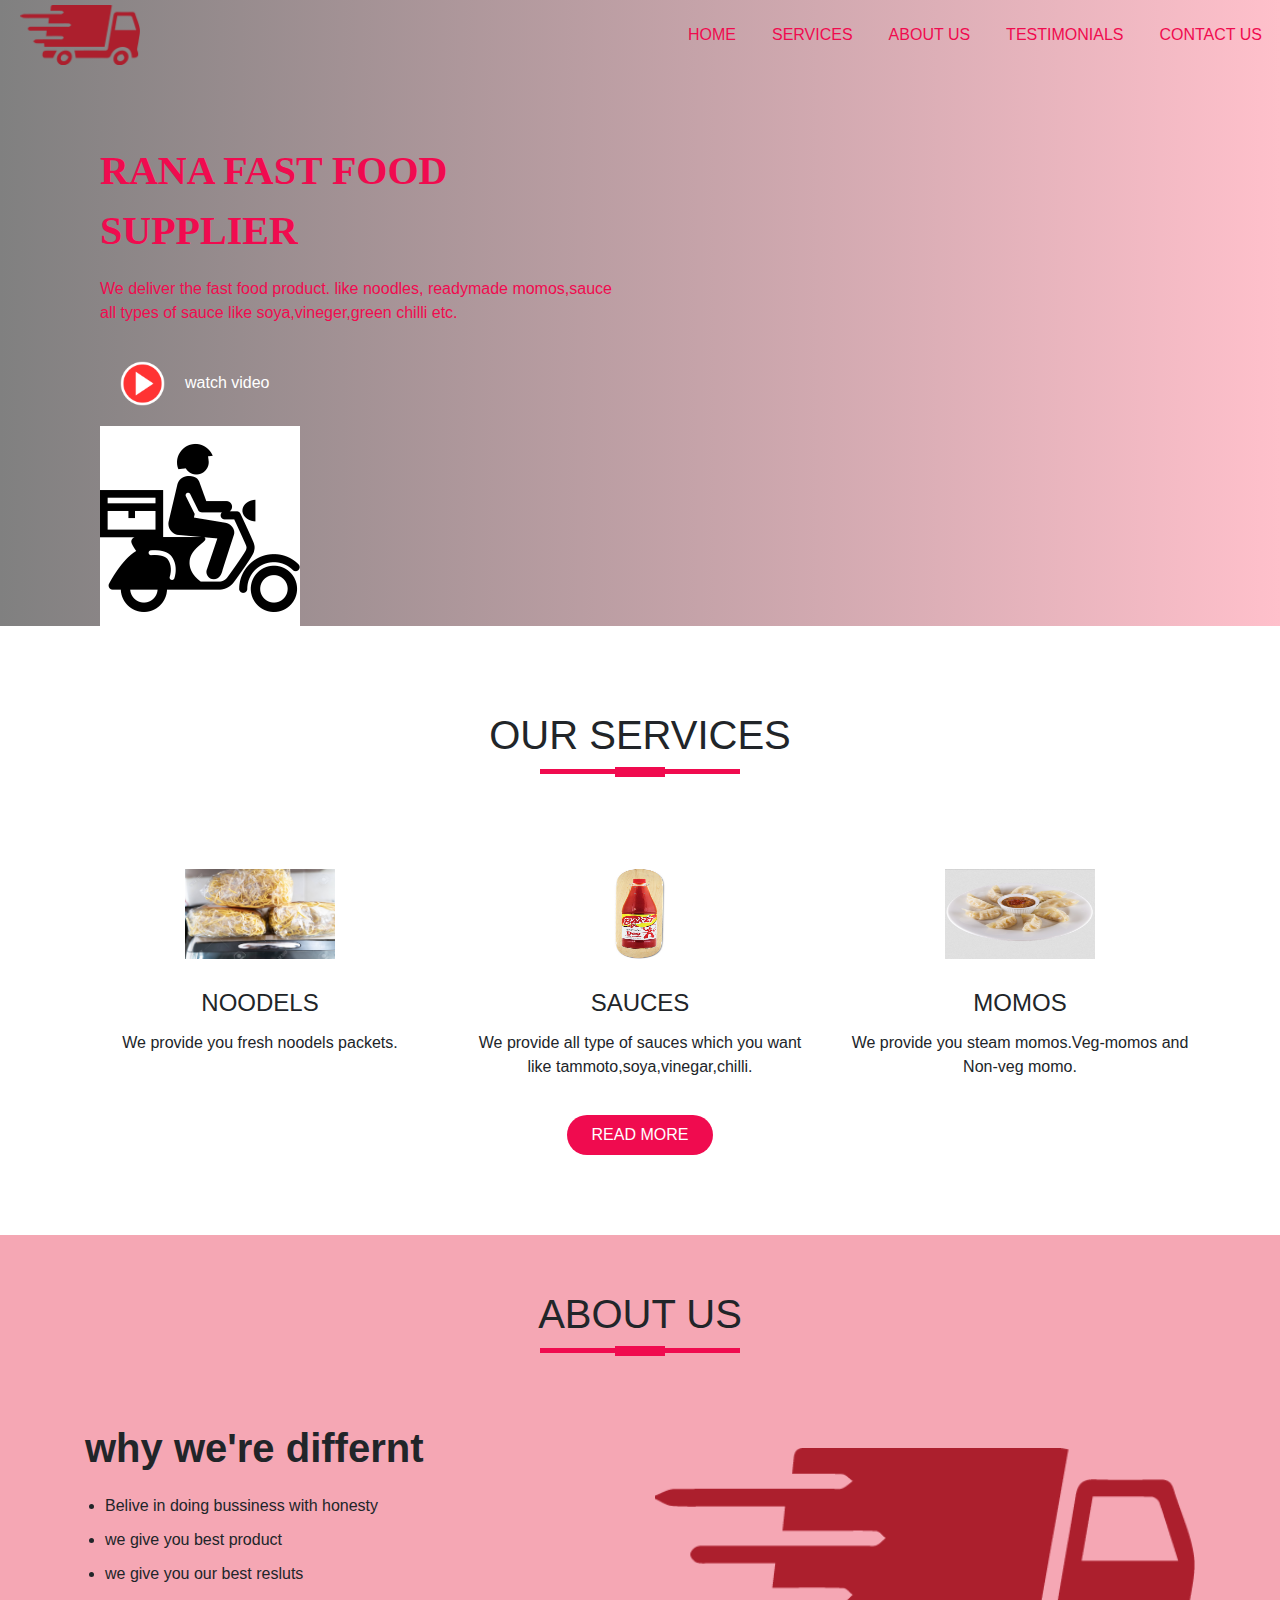
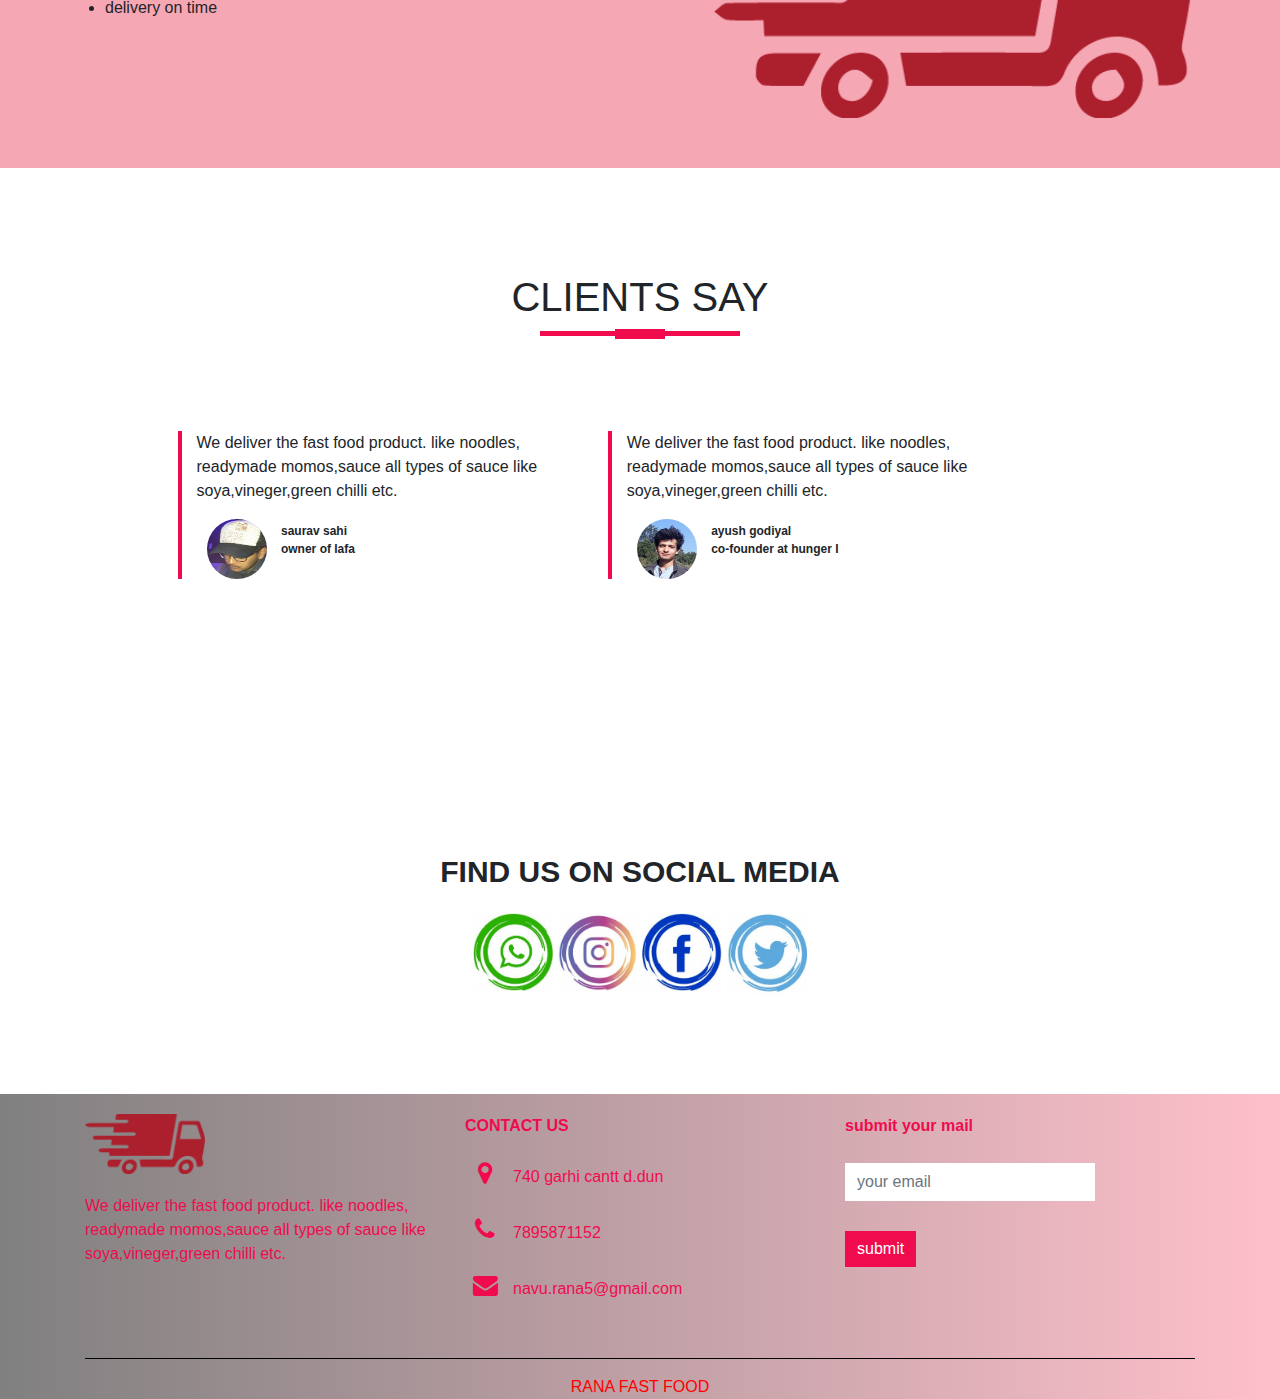
<file: index.html>
<!DOCTYPE html>
<html>
    <head>
        <meta charset="utf-8">
        <meta name="viewport" content="width=device-width, initial-scale=1.0">
        <title>supply items</title>
        <link rel="stylesheet" href="style.css">
        <link rel="stylesheet" href="https://stackpath.bootstrapcdn.com/bootstrap/4.3.1/css/bootstrap.min.css">
        <script src="https://code.jquery.com/jquery-3.3.1.slim.min.js"></script>
        <script src="https://stackpath.bootstrapcdn.com/bootstrap/4.3.1/js/bootstrap.min.js"></script>
        <link rel="stylesheet" href="https://stackpath.bootstrapcdn.com/font-awesome/4.7.0/css/font-awesome.min.css">
    </head>
    <body>
        <!-----nav bar--->
        
        <section id="nav-bar">

        <nav class="navbar navbar-expand-lg navbar-light">
                <a class="navbar-brand" href="#"><img src="1.png"></a>
                <button class="navbar-toggler" type="button" data-toggle="collapse" data-target="#navbarNav" aria-controls="navbarNav" aria-expanded="false" aria-label="Toggle navigation">
                        <i class="fa fa-bars"></i>
                </button>
                <div class="collapse navbar-collapse" id="navbarNav">
                  <ul class="navbar-nav ml-auto">
                    <li class="nav-item">
                      <a class="nav-link" href="#banner">HOME</a>
                    </li>
                    <li class="nav-item">
                      <a class="nav-link" href="#services">SERVICES</a>
                    </li>
                    <li class="nav-item">
                      <a class="nav-link" href="#about-us">ABOUT US</a>
                    </li>
                    <li class="nav-item">
                      <a class="nav-link" href="#testimonials">TESTIMONIALS</a>
                          </li>
                    <li class="nav-item">
                      <a class="nav-link" href="#social-media">CONTACT US</a>
                    </li>
                  </ul>
                </div>
              </nav>
            </section>

            <!----------banner section----->
            <section id="banner">
               <div class="container">
                <div calss="row">
               <div class="col-md-6">
                <p class="promo-title">RANA FAST FOOD SUPPLIER</p>
               <P>We deliver the fast food product. like noodles, readymade momos,sauce all types of sauce like soya,vineger,green chilli etc. </P>
               <a href="#"><img src="3.png" class="play-btn">watch video</a>   
               </div>
                        
                        <div class="col-md-6">
                        <img src="2.png" class="img-fluid">  
                        </div>

                      </div>
                    </div>
                  </section>

            
            <!----------services-------->
            <section id="services">
            <div class="container text-center">
            <h1 class="title">OUR SERVICES</h1>
            <div class="row text-center">
            <div class="col-md-4 services">
                      <img src="4.jpg" class="service-img">
                      <h4>NOODELS</h4>
                      <P>We provide you fresh noodels packets.</P>
                      
                 </div>
            <div class="col-md-4 services">
                      <img src="5.jpg" class="service-img">
                      <h4>SAUCES</h4>
                      <P>We provide all type of sauces which you want like tammoto,soya,vinegar,chilli.</P>
                      
                 </div>
            <div class="col-md-4 services">
                        <img src="6.png" class="service-img">
                        <h4>MOMOS</h4>
                        <P>We provide you steam momos.Veg-momos and Non-veg momo.</P>
                        
                  </div>
                  </div>
                  <a href="read more.html"><button type="button" class="btn btn-primary">READ MORE</button></a>
                </div>    
            </section>

            <!-----about us----->
           <section id="about-us">
              <div class="container">
                <h1 class="title text-center">ABOUT US</h1>
                <div class="row">
                  <div class="col-md-6 about-us">
                    <p class="about-title">why we're differnt</p>
                    <ul>
                      <li>Belive in doing bussiness with honesty</li>
                      <li>we give you best product</li>
                      <li>we give you our best resluts</li>
                      <li>delivery on time</li>
                    </ul>
                  </div>
                  
                  <div class="col-md-6">
                    <img src="7.png" class="about-img">
                  </div>

                </div>
              </div>
            </section>

            <!--------testimonials------>
            <section id="testimonials">
              <div class="container">
               <h1 class="title text-center">CLIENTS SAY</h1>
               <div class="row offset-1">
                 <div class="col-md-5 testimonials">
                   <p>We deliver the fast food product. like noodles, readymade momos,sauce all types of sauce like soya,vineger,green chilli etc.</p>
                   <img src="8.jpg">
                   <p class="user-details"><b>saurav sahi <br>owner of lafa</b></p>
                  </div>
                  <div class="col-md-5 testimonials">
                      <p>We deliver the fast food product. like noodles, readymade momos,sauce all types of sauce like soya,vineger,green chilli etc.</p>
                      <img src="9.jpg">
                      <p class="user-details"><b>ayush godiyal<br> co-founder at hunger I</b></p>
                     </div>
               </div>
              </div>
            </section>

            <!----------social media------>
            <section id="social-media">
              <div class="container text-center">
                <p>FIND US ON SOCIAL MEDIA</p>
                <div class="social-icons">
                 <a href="#"></a><img src="10.jpg">
                 <a href="#"></a><img src="11.jpg">
                 <a href="#"></a><img src="12.jpg">
                 <a href="#"></a><img src="13.jpg">
                </div>
              </div>
            </section>

            <!--------footer section------>
            <section id="footer">
            <div class="container">
            <div class="row">
            <div class="col-md-4 footer-box">
                    <img src="1.png">
                    <p>We deliver the fast food product. like noodles, readymade momos,sauce all types of sauce like soya,vineger,green chilli etc.</p>
                  </div>

                  <div class="col-md-4 footer-box">
                    <p><b>CONTACT US</b></p>
                    <p><i class="fa fa-map-marker"></i>740 garhi cantt d.dun</p>
                    <p><i class="fa fa-phone"></i>7895871152</p>
                    <p><i class="fa fa-envelope"></i>navu.rana5@gmail.com</p>
                  </div>

                  <div class="col-md-4 footer-box">
                    <p><b>submit your mail</b></p>
                    <input type="email" class="form-control" placeholder="your email">
                    <button type="button" class="btn btn-primary">submit</button>
                  </div>
                </div>
                <hr>
                <p class="copyright">RANA FAST FOOD</p>
              </div>

            </section>
    </body>  
</html>
</file>
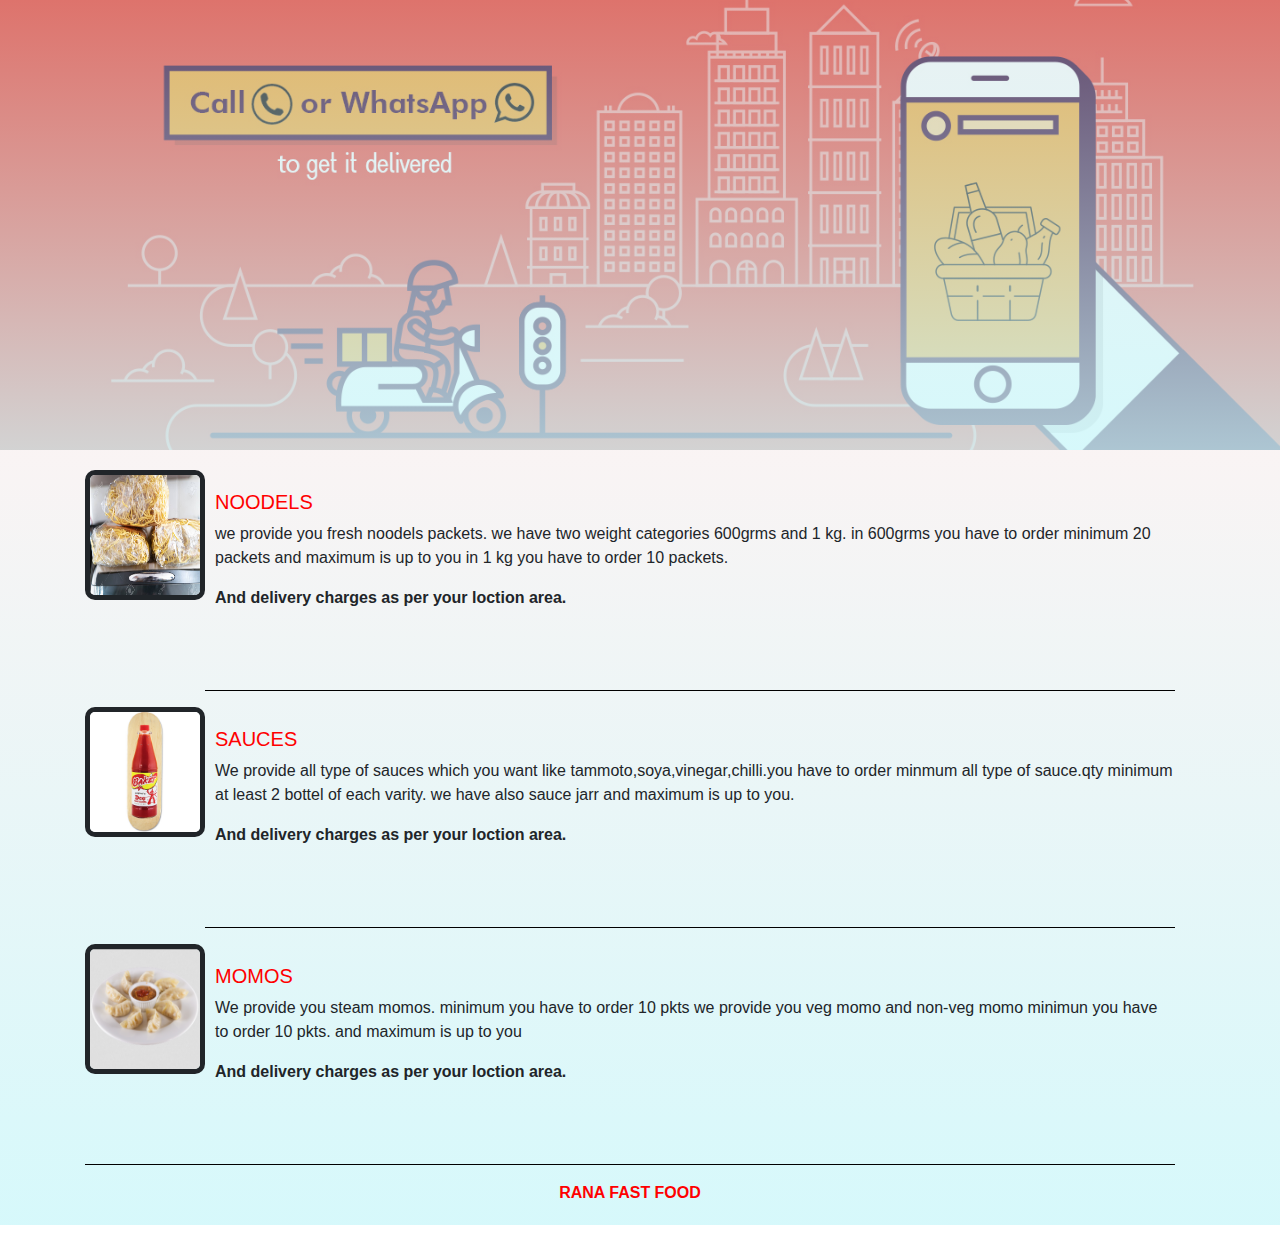
<file: read more.html>
<!DOCTYPE html>
<html>
    <head>
        <meta charset="utf-8">
        <meta name="viewport" content="width=device-width, initial-scale=1.0">
    <title>read more</title>
    <link rel="stylesheet" href="style.css">
    <link rel="stylesheet" href="https://stackpath.bootstrapcdn.com/bootstrap/4.3.1/css/bootstrap.min.css">
    <script src="https://code.jquery.com/jquery-3.3.1.slim.min.js"></script>
    <script src="https://stackpath.bootstrapcdn.com/bootstrap/4.3.1/js/bootstrap.min.js"></script>
    <link rel="stylesheet" href="https://stackpath.bootstrapcdn.com/font-awesome/4.7.0/css/font-awesome.min.css">
    </head>
    <body>

        <!---------header------>
            <section id="read-more">
        </section>

        <!-----------unordered list----->
        <section id="un-ordered">
        <div class="container">
                <ul class="list-unstyled">
                        <li class="media">
                        <img class="list-img" src="14.jpg" alt="NOODELS">
                        <div class="media-body">
                        <h5 class="heading">NOODELS</h5>
                          <P>we provide you fresh noodels packets. we have two weight categories 600grms and 1 kg. in 600grms you have to order minimum 20 packets
                           and maximum is up to you in 1 kg you have to order 10 packets.<br><p><b>And delivery charges as per your loction area.</b></p></P>
                          <BR>
                            <br>
                            <hr>
                        </div>
                       </li>
                       <li class="media">
                        <img class="list-img" src="15.jpg" alt="sauces">
                        <div class="media-body">
                        <h5 class="heading">SAUCES</h5>
                          <P>We provide all type of sauces which you want like tammoto,soya,vinegar,chilli.you have to order minmum all type of sauce.qty minimum at least 2 bottel of each varity. we have also sauce jarr and maximum is up to you.<br><p><b>And delivery charges as per your loction area.</b></p></P>
                          <BR>
                            <br>
                            <hr>
                        </div>
                       </li>
                       <li class="media">
                        <img class="list-img" src="16.png" alt="momos">
                        <div class="media-body">
                        <h5 class="heading">MOMOS</h5>
                          <P>We provide you steam momos. minimum you have to order 10 pkts we provide you veg momo and non-veg momo minimun you have to order 10 pkts. and maximum is up to you<br><p><b>And delivery charges as per your loction area.</b></p></P>
                            <br>
                            <br>
                           
                        </div>
                       </li>
                       <hr>
                      <p class="copyright"><b>RANA FAST FOOD</b></p>
                      
        </div>
        </section>
        </body>
        </html>
</file>
<file: style.css>
*
{
    margin: 0;
    padding: 0;
}
html{
	scroll-behavior: smooth;
}
body
{
    font-family: sans-serif;
}
#nav-bar
{
    position: sticky;
    top:0;
    z-index:10;
}
.navbar
{
    background-image: linear-gradient(to right, grey,pink);
    padding: 0 !important;
}
.navbar-brand img
{
    height: 60px;
    padding-left: 20px;
}
.navbar-nav li
{
padding: 0 10px;
}
.navbar-nav li a
{
color: rgb(240, 11, 79)!important;
font-weight: 500;
float: right;
text-align: left;
}
.fa-bars
{
    color:rgb(240, 11, 79);
    font-size: 30px!important;
}
.navbar-toggler
{
    outline:none!important;
}
/*--------------banner section---------*/
#banner
{
    background-image: linear-gradient(to right, grey,pink);
    padding-top:4%;
    color:rgb(240, 11, 79);
}
.promo-title
{
    font-family: Georgia, 'Times New Roman', Times, serif;
    font-size: 40px;
    font-weight: 600;
    margin-top: 20px;
}
.play-btn
{
    width:45px;
    margin:20px;
}
#banner a
{
    color:white;
    text-decoration: none;
}
/*---------services-------*/
#services
{
    padding: 80px 0;
}
.service-img
{
    width:150px;
    height: 90px;
    margin-top:30px;

}
.services
{
    padding:20px;
}
.services h4
{
    padding: 5px;
    margin-top: 25px;
    text-transform: uppercase;

}
.title::before
{
    content:'';
    background:rgb(240, 11, 79);
    height:5px;
    width: 200px;
    margin-left: auto;
    margin-right: auto;
    display: block;
    transform: translateY(63px);
}
.title::after
{
    content:'';
    background:rgb(240, 11, 79);
    height:10px;
    width: 50px;
    margin-left: auto;
    margin-right: auto;
    display:block;
    margin-bottom: 50px;
    transform:translateY(8px);
}
#services .btn-primary{
    box-shadow: none;
    padding: 8px 25px;
    border:none;
    border-radius:20px;
    background: rgb(240, 11, 79);
}
/*------ABOUT US-------*/
#about-us
{
    background: #f5a7b4;
    padding-top:50px;
    padding-bottom: 50px;
}
.about-title
{
    font-size: 40px;
    font-weight: 600;
    margin-top:20px;
}
#about-us ul li
{
    margin:10px 0;
}
#about-us ul
{
    margin-left: 20px;

}
.about-img
{
    width:100%;
    margin-top: 50px;
}
/*-----------testimonials-----------*/
#testimonials
{
    margin: 100px 0;

}
.testimonials
{
    border-left:4px solid  rgb(240, 11, 79);
    margin-top: 50px;
    margin-bottom: 50px;
}
.testimonials img
{
   height: 60px;
   width: 60px;
   border-radius: 50%;
   margin: 0 10px;
}
.user-details
{
    display: inline-block;
    font-size: 12px;

}
/*---------social media----------*/
#social-media
{
    background:white;
    padding: 100px 0;
}
#social-media p
{
    font-size:30px;
    font-weight: 600;
    margin-top: 20px;
}
.social-icons img
{
    width: 80px;
    transition: 0.5s;
}
.social-icons a:hover img
{
    transform: translateY(-10px);
}
/*------contact us  footer section-------*/
#footer
{
    background-image: linear-gradient(to right, grey,pink);
    color: rgb(240, 11, 79);
}
.footer-img
{
    width: 100%;
}
.footer-box
{
    padding: 20px;
}
.footer-box img
{
    width:120px;
    margin-bottom: 20px;
}
.footer-box .fa
{
    margin-right: 8px;
    font-size: 25px;
    height: 40px;
    width: 40px;
    text-align: center;
    padding-top:7px;
    border-radius: 2px;
    background-color: linear-gradient(to right, grey,pink);
}
.footer-box .form-control
{
    box-shadow: none! important;
    border: none;
    border-radius: 0;
    margin-top: 25px;
    max-width: 250px;
}
.footer-box .btn-primary
{
    box-shadow: none!important;
    border: none;
    border-radius: 0;
    margin-top: 30px;
    background:rgb(240, 11, 79);
}
hr
{
    background-color: white;
}
.copyright
{
    margin-bottom: 0;
    padding-bottom: 20x;
    text-align: center;
}
/*------read more-------*/
#read-more
{
    background-image:linear-gradient(rgba(192, 213, 216, 0.336),rgba(204, 247, 250, 0.8)),url(17.jpg);
    min-width:50vh;
    min-height:50vh;
    background-size: cover; 
    background-position: center;  
}
#un-ordered
{
    background-image:linear-gradient(rgba(248, 241, 241, 0.8),rgba(204, 247, 250, 0.8)); 
}
.list-unstyled
{
 padding: 20px;  
}
.list-img
{
    height: 130px;
    width:120px;
    border: 5px solid; 
    border-radius:10px;     
}
.media-body h5 
{
    margin-top: 20px;
    margin-left: 10px;
    color:red;
    text-decoration: none;
    text-transform: uppercase;
}
.media-body p
{
    margin-left: 10px;
    
}
.copyright
{
    color: red;
}
hr
{
    background-color: black;
}
</file>
